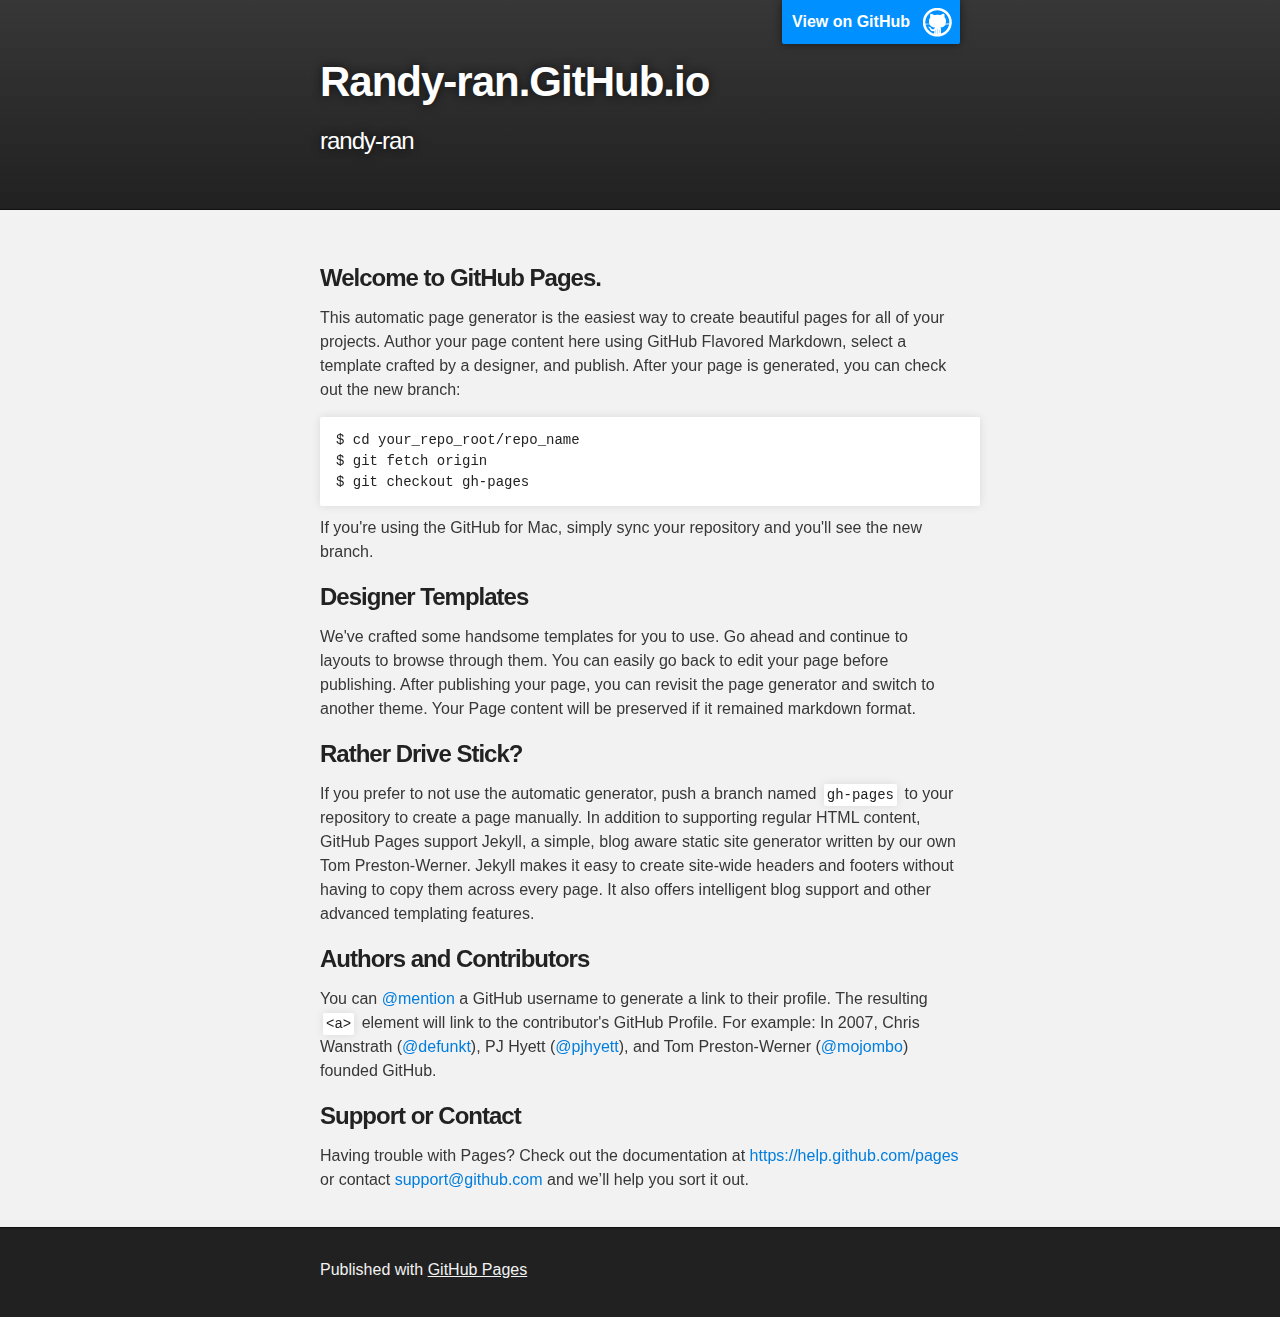
<file: index.html>
<!DOCTYPE html>
<html>

  <head>
    <meta charset='utf-8'>
    <meta http-equiv="X-UA-Compatible" content="chrome=1">
    <meta name="description" content="Randy-ran.GitHub.io : randy-ran">

    <link rel="stylesheet" type="text/css" media="screen" href="stylesheets/stylesheet.css">

    <title>Randy-ran.GitHub.io</title>
  </head>

  <body>

    <!-- HEADER -->
    <div id="header_wrap" class="outer">
        <header class="inner">
          <a id="forkme_banner" href="https://github.com/randy-ran">View on GitHub</a>

          <h1 id="project_title">Randy-ran.GitHub.io</h1>
          <h2 id="project_tagline">randy-ran</h2>

        </header>
    </div>

    <!-- MAIN CONTENT -->
    <div id="main_content_wrap" class="outer">
      <section id="main_content" class="inner">
        <h3>
<a id="welcome-to-github-pages" class="anchor" href="#welcome-to-github-pages" aria-hidden="true"><span class="octicon octicon-link"></span></a>Welcome to GitHub Pages.</h3>

<p>This automatic page generator is the easiest way to create beautiful pages for all of your projects. Author your page content here using GitHub Flavored Markdown, select a template crafted by a designer, and publish. After your page is generated, you can check out the new branch:</p>

<pre><code>$ cd your_repo_root/repo_name
$ git fetch origin
$ git checkout gh-pages
</code></pre>

<p>If you're using the GitHub for Mac, simply sync your repository and you'll see the new branch.</p>

<h3>
<a id="designer-templates" class="anchor" href="#designer-templates" aria-hidden="true"><span class="octicon octicon-link"></span></a>Designer Templates</h3>

<p>We've crafted some handsome templates for you to use. Go ahead and continue to layouts to browse through them. You can easily go back to edit your page before publishing. After publishing your page, you can revisit the page generator and switch to another theme. Your Page content will be preserved if it remained markdown format.</p>

<h3>
<a id="rather-drive-stick" class="anchor" href="#rather-drive-stick" aria-hidden="true"><span class="octicon octicon-link"></span></a>Rather Drive Stick?</h3>

<p>If you prefer to not use the automatic generator, push a branch named <code>gh-pages</code> to your repository to create a page manually. In addition to supporting regular HTML content, GitHub Pages support Jekyll, a simple, blog aware static site generator written by our own Tom Preston-Werner. Jekyll makes it easy to create site-wide headers and footers without having to copy them across every page. It also offers intelligent blog support and other advanced templating features.</p>

<h3>
<a id="authors-and-contributors" class="anchor" href="#authors-and-contributors" aria-hidden="true"><span class="octicon octicon-link"></span></a>Authors and Contributors</h3>

<p>You can <a href="https://github.com/blog/821" class="user-mention">@mention</a> a GitHub username to generate a link to their profile. The resulting <code>&lt;a&gt;</code> element will link to the contributor's GitHub Profile. For example: In 2007, Chris Wanstrath (<a href="https://github.com/defunkt" class="user-mention">@defunkt</a>), PJ Hyett (<a href="https://github.com/pjhyett" class="user-mention">@pjhyett</a>), and Tom Preston-Werner (<a href="https://github.com/mojombo" class="user-mention">@mojombo</a>) founded GitHub.</p>

<h3>
<a id="support-or-contact" class="anchor" href="#support-or-contact" aria-hidden="true"><span class="octicon octicon-link"></span></a>Support or Contact</h3>

<p>Having trouble with Pages? Check out the documentation at <a href="https://help.github.com/pages">https://help.github.com/pages</a> or contact <a href="mailto:support@github.com">support@github.com</a> and we’ll help you sort it out.</p>
      </section>
    </div>

    <!-- FOOTER  -->
    <div id="footer_wrap" class="outer">
      <footer class="inner">
        <p>Published with <a href="http://pages.github.com">GitHub Pages</a></p>
      </footer>
    </div>

    

  </body>
</html>
</file>
<file: stylesheets/stylesheet.css>
/*******************************************************************************
Slate Theme for GitHub Pages
by Jason Costello, @jsncostello
*******************************************************************************/

@import url(pygment_trac.css);

/*******************************************************************************
MeyerWeb Reset
*******************************************************************************/

html, body, div, span, applet, object, iframe,
h1, h2, h3, h4, h5, h6, p, blockquote, pre,
a, abbr, acronym, address, big, cite, code,
del, dfn, em, img, ins, kbd, q, s, samp,
small, strike, strong, sub, sup, tt, var,
b, u, i, center,
dl, dt, dd, ol, ul, li,
fieldset, form, label, legend,
table, caption, tbody, tfoot, thead, tr, th, td,
article, aside, canvas, details, embed,
figure, figcaption, footer, header, hgroup,
menu, nav, output, ruby, section, summary,
time, mark, audio, video {
  margin: 0;
  padding: 0;
  border: 0;
  font: inherit;
  vertical-align: baseline;
}

/* HTML5 display-role reset for older browsers */
article, aside, details, figcaption, figure,
footer, header, hgroup, menu, nav, section {
  display: block;
}

ol, ul {
  list-style: none;
}

table {
  border-collapse: collapse;
  border-spacing: 0;
}

/*******************************************************************************
Theme Styles
*******************************************************************************/

body {
  box-sizing: border-box;
  color:#373737;
  background: #212121;
  font-size: 16px;
  font-family: 'Myriad Pro', Calibri, Helvetica, Arial, sans-serif;
  line-height: 1.5;
  -webkit-font-smoothing: antialiased;
}

h1, h2, h3, h4, h5, h6 {
  margin: 10px 0;
  font-weight: 700;
  color:#222222;
  font-family: 'Lucida Grande', 'Calibri', Helvetica, Arial, sans-serif;
  letter-spacing: -1px;
}

h1 {
  font-size: 36px;
  font-weight: 700;
}

h2 {
  padding-bottom: 10px;
  font-size: 32px;
  background: url('../images/bg_hr.png') repeat-x bottom;
}

h3 {
  font-size: 24px;
}

h4 {
  font-size: 21px;
}

h5 {
  font-size: 18px;
}

h6 {
  font-size: 16px;
}

p {
  margin: 10px 0 15px 0;
}

footer p {
  color: #f2f2f2;
}

a {
  text-decoration: none;
  color: #007edf;
  text-shadow: none;

  transition: color 0.5s ease;
  transition: text-shadow 0.5s ease;
  -webkit-transition: color 0.5s ease;
  -webkit-transition: text-shadow 0.5s ease;
  -moz-transition: color 0.5s ease;
  -moz-transition: text-shadow 0.5s ease;
  -o-transition: color 0.5s ease;
  -o-transition: text-shadow 0.5s ease;
  -ms-transition: color 0.5s ease;
  -ms-transition: text-shadow 0.5s ease;
}

a:hover, a:focus {text-decoration: underline;}

footer a {
  color: #F2F2F2;
  text-decoration: underline;
}

em {
  font-style: italic;
}

strong {
  font-weight: bold;
}

img {
  position: relative;
  margin: 0 auto;
  max-width: 739px;
  padding: 5px;
  margin: 10px 0 10px 0;
  border: 1px solid #ebebeb;

  box-shadow: 0 0 5px #ebebeb;
  -webkit-box-shadow: 0 0 5px #ebebeb;
  -moz-box-shadow: 0 0 5px #ebebeb;
  -o-box-shadow: 0 0 5px #ebebeb;
  -ms-box-shadow: 0 0 5px #ebebeb;
}

p img {
  display: inline;
  margin: 0;
  padding: 0;
  vertical-align: middle;
  text-align: center;
  border: none;
}

pre, code {
  width: 100%;
  color: #222;
  background-color: #fff;

  font-family: Monaco, "Bitstream Vera Sans Mono", "Lucida Console", Terminal, monospace;
  font-size: 14px;

  border-radius: 2px;
  -moz-border-radius: 2px;
  -webkit-border-radius: 2px;
}

pre {
  width: 100%;
  padding: 10px;
  box-shadow: 0 0 10px rgba(0,0,0,.1);
  overflow: auto;
}

code {
  padding: 3px;
  margin: 0 3px;
  box-shadow: 0 0 10px rgba(0,0,0,.1);
}

pre code {
  display: block;
  box-shadow: none;
}

blockquote {
  color: #666;
  margin-bottom: 20px;
  padding: 0 0 0 20px;
  border-left: 3px solid #bbb;
}


ul, ol, dl {
  margin-bottom: 15px
}

ul {
  list-style-position: inside;
  list-style: disc;
  padding-left: 20px;
}

ol {
  list-style-position: inside;
  list-style: decimal;
  padding-left: 20px;
}

dl dt {
  font-weight: bold;
}

dl dd {
  padding-left: 20px;
  font-style: italic;
}

dl p {
  padding-left: 20px;
  font-style: italic;
}

hr {
  height: 1px;
  margin-bottom: 5px;
  border: none;
  background: url('../images/bg_hr.png') repeat-x center;
}

table {
  border: 1px solid #373737;
  margin-bottom: 20px;
  text-align: left;
 }

th {
  font-family: 'Lucida Grande', 'Helvetica Neue', Helvetica, Arial, sans-serif;
  padding: 10px;
  background: #373737;
  color: #fff;
 }

td {
  padding: 10px;
  border: 1px solid #373737;
 }

form {
  background: #f2f2f2;
  padding: 20px;
}

/*******************************************************************************
Full-Width Styles
*******************************************************************************/

.outer {
  width: 100%;
}

.inner {
  position: relative;
  max-width: 640px;
  padding: 20px 10px;
  margin: 0 auto;
}

#forkme_banner {
  display: block;
  position: absolute;
  top:0;
  right: 10px;
  z-index: 10;
  padding: 10px 50px 10px 10px;
  color: #fff;
  background: url('../images/blacktocat.png') #0090ff no-repeat 95% 50%;
  font-weight: 700;
  box-shadow: 0 0 10px rgba(0,0,0,.5);
  border-bottom-left-radius: 2px;
  border-bottom-right-radius: 2px;
}

#header_wrap {
  background: #212121;
  background: -moz-linear-gradient(top, #373737, #212121);
  background: -webkit-linear-gradient(top, #373737, #212121);
  background: -ms-linear-gradient(top, #373737, #212121);
  background: -o-linear-gradient(top, #373737, #212121);
  background: linear-gradient(top, #373737, #212121);
}

#header_wrap .inner {
  padding: 50px 10px 30px 10px;
}

#project_title {
  margin: 0;
  color: #fff;
  font-size: 42px;
  font-weight: 700;
  text-shadow: #111 0px 0px 10px;
}

#project_tagline {
  color: #fff;
  font-size: 24px;
  font-weight: 300;
  background: none;
  text-shadow: #111 0px 0px 10px;
}

#downloads {
  position: absolute;
  width: 210px;
  z-index: 10;
  bottom: -40px;
  right: 0;
  height: 70px;
  background: url('../images/icon_download.png') no-repeat 0% 90%;
}

.zip_download_link {
  display: block;
  float: right;
  width: 90px;
  height:70px;
  text-indent: -5000px;
  overflow: hidden;
  background: url(../images/sprite_download.png) no-repeat bottom left;
}

.tar_download_link {
  display: block;
  float: right;
  width: 90px;
  height:70px;
  text-indent: -5000px;
  overflow: hidden;
  background: url(../images/sprite_download.png) no-repeat bottom right;
  margin-left: 10px;
}

.zip_download_link:hover {
  background: url(../images/sprite_download.png) no-repeat top left;
}

.tar_download_link:hover {
  background: url(../images/sprite_download.png) no-repeat top right;
}

#main_content_wrap {
  background: #f2f2f2;
  border-top: 1px solid #111;
  border-bottom: 1px solid #111;
}

#main_content {
  padding-top: 40px;
}

#footer_wrap {
  background: #212121;
}



/*******************************************************************************
Small Device Styles
*******************************************************************************/

@media screen and (max-width: 480px) {
  body {
    font-size:14px;
  }

  #downloads {
    display: none;
  }

  .inner {
    min-width: 320px;
    max-width: 480px;
  }

  #project_title {
  font-size: 32px;
  }

  h1 {
    font-size: 28px;
  }

  h2 {
    font-size: 24px;
  }

  h3 {
    font-size: 21px;
  }

  h4 {
    font-size: 18px;
  }

  h5 {
    font-size: 14px;
  }

  h6 {
    font-size: 12px;
  }

  code, pre {
    min-width: 320px;
    max-width: 480px;
    font-size: 11px;
  }

}
</file>
